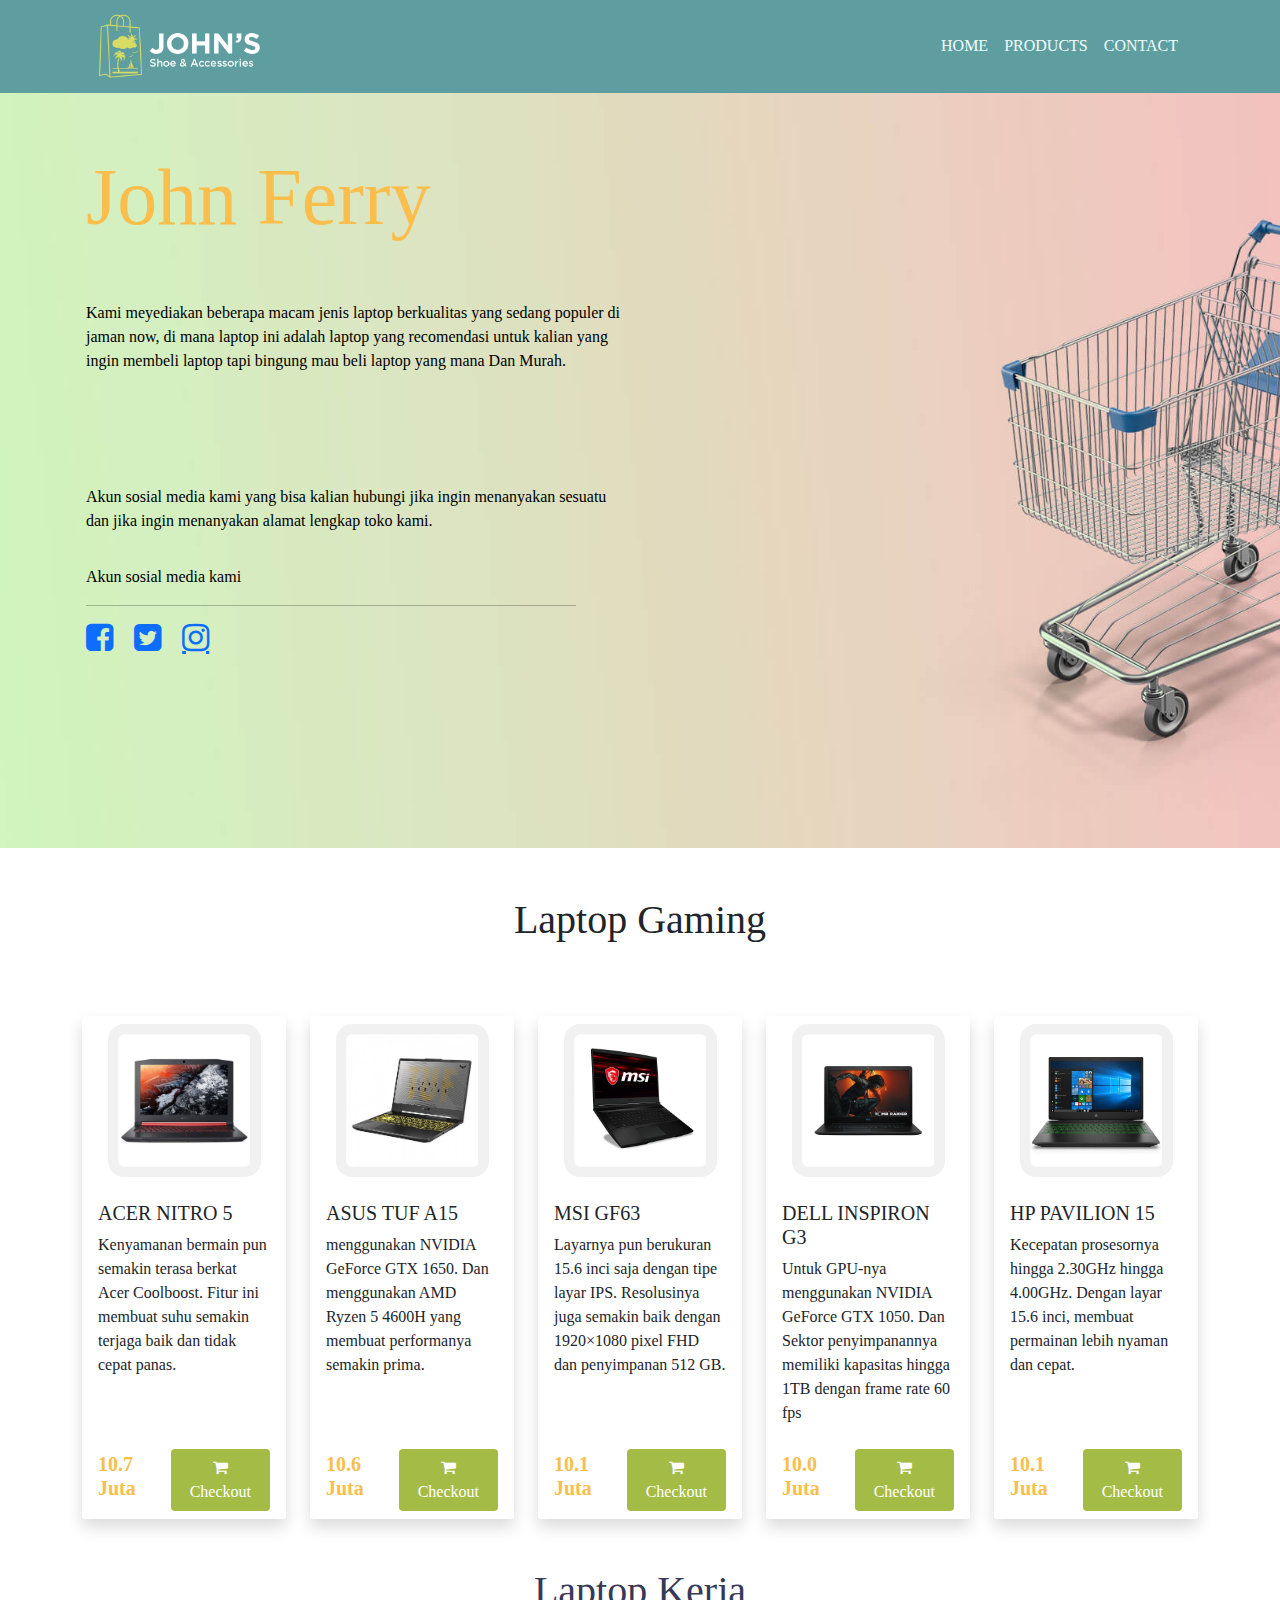
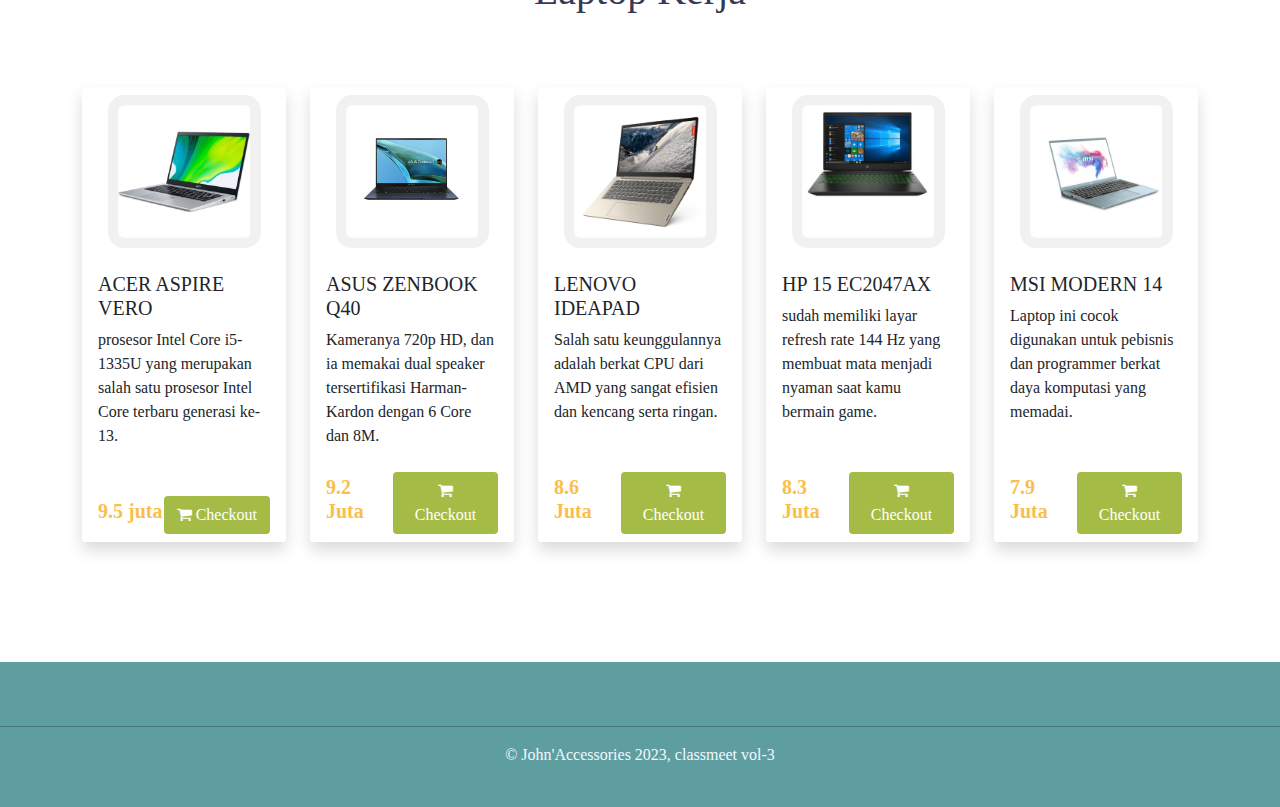
<file: index.html>
<!DOCTYPE html>
<html lang="en">
<head>
  <meta charset="UTF-8">
  <meta name="viewport" content="width=device-width, initial-scale=1.0">
  <title>John Accessories</title>
  <link rel="stylesheet" href="css/bootstrap.min.css">
  <link rel="stylesheet" href="css/style.css">
  <link rel="stylesheet" href="https://cdnjs.cloudflare.com/ajax/libs/font-awesome/4.7.0/css/font-awesome.min.css">
</head>
<body>

  
  <section class="head-section" style="background-color: cadetblue;">
    <header class="container">
      <nav class="navbar navbar-expand-lg navbar-light penguin-nabbar">
        <div class="container-fluid">
          <a class="navbar-brand" href="#">
            <img src="Images/john.png" alt="" class="penguin-logo img-fluid">
          </a>
          <button class="navbar-toggler" type="button" data-bs-toggle="collapse" data-bs-target="#navbarNav" aria-controls="navbarNav" aria-expanded="false" aria-label="Toggle navigation">
            <span class="navbar-toggler-icon"></span>
          </button>
          <div class="collapse navbar-collapse justify-content-end" id="navbarNav" style="font-family: Cambria, Cochin, Georgia, Times, 'Times New Roman', serif;">
            <ul class="navbar-nav">
              <li class="nav-item">
                <a class="nav-link active " aria-current="page" href="#" style="color: azure;">HOME</a>
              </li>
              <li class="nav-item">
                <a class="nav-link" href="#products" style="color: azure;">PRODUCTS</a>
              </li>
              <li class="nav-item">
                <a class="nav-link" href="#contact-us" style="color: azure;">CONTACT</a>
              </li>
            </ul>
          </div>
        </div>
      </nav>
    </header>
  </section>
  
  <main>
    
    <section class="head-section" style="background-image: url(Images/gambar.jpg);">
      <div class="pt-2 pb-5 container">
        <div class="row d-flex align-items-center">
          <div class="col-md-6 px-3" style="color: black">
            <br>
            <br>
            <h1 id="text-style">John Ferry</h1>
            <br>
            <br>
            <p style="font-family: Cambria, Cochin, Georgia, Times, 'Times New Roman', serif;">Kami meyediakan beberapa macam jenis laptop berkualitas yang sedang populer di jaman now, di mana laptop ini adalah laptop yang recomendasi untuk kalian yang ingin membeli laptop tapi bingung mau beli laptop yang mana Dan Murah.</p>
            <br>
            <br>
            <br>
            <br>
            <p style="font-family: Cambria, Cochin, Georgia, Times, 'Times New Roman', serif;">Akun sosial media kami yang bisa kalian hubungi jika ingin menanyakan sesuatu dan jika ingin menanyakan alamat lengkap toko kami.</p>
            
            <div class="col-sm pe-5 pt-3">
              <div>
                <p style="font-family: Cambria, Cochin, Georgia, Times, 'Times New Roman', serif;">Akun sosial media kami<hr>
              <a type="button" href="https://www.facebook.com/jhon.ferry.167189?mibextid=ZbWKwL" class="fa fa-facebook-square fa-2x pe-3"> </a>
              <a type="button" href="https://instagram.com/ferry.ry2?igshid=NTB4b3lyNngzeDgy" class="fa fa-twitter-square fa-2x pe-3"></a>
              <a type="button"  class="fa fa-instagram fa-2x pe-3"></a>
              </div>
          </div>
          
          <br>
          <br>
          <br>
          <br>
          <br>
          <br>
      </div>
    </div>
    </section>

    <section id="products" class="container mt-5" style="font-family: Cambria, Cochin, Georgia, Times, 'Times New Roman', serif;">
      <h1 style="text-align: center;">Laptop  Gaming</h1>
      <div class="row row-cols-1 row-cols-md-5 g-4 mt-5">
        <div class="col">
          <div class="card h-100 penguin-card-border shadow rounded">
            <img src="Images/Gaming/acer.jpg" class="card-img-top penguin-card-img w-75" alt="...">
            <div class="card-body">
              <h5 class="card-title">ACER NITRO 5</h5>
              <p class="card-text">Kenyamanan bermain pun semakin terasa berkat Acer Coolboost. Fitur ini membuat suhu semakin terjaga baik dan tidak cepat panas.</p>
            </div>
            <div class="card-footer d-flex justify-content-between align-items-center penguin-card-footer">
              <div>
                <h5 class="price-text-style">10.7 Juta</h5>
              </div>
              <div>
                <a type="button" href="checkout/acer.html" class="btn penguin-btn"><i class="fa fa-shopping-cart"></i> Checkout</a>
              </div>
            </div>
          </div>
        </div>
        <div class="col">
          <div class="card h-100 penguin-card-border shadow rounded">
            <img src="Images/Gaming/asus.jpg" class="card-img-top penguin-card-img w-75" alt="...">
            <div class="card-body">
              <h5 class="card-title">ASUS TUF A15</h5>
              <p class="card-text">menggunakan NVIDIA GeForce GTX 1650. Dan menggunakan AMD Ryzen 5 4600H yang membuat performanya semakin prima.</p>
            </div>
            <div class="card-footer d-flex justify-content-between align-items-center penguin-card-footer">
              <div>
                <h5 class="price-text-style">10.6 Juta</h5>
              </div>
              <div>
                <a type="button" href="checkout/asus.html" class="btn penguin-btn"><i class="fa fa-shopping-cart"></i> Checkout</a>
              </div>
            </div>
          </div>
        </div>
        <div class="col">
          <div class="card h-100 penguin-card-border shadow rounded">
            <img src="Images/Gaming/msi.jpg" class="card-img-top penguin-card-img w-75" alt="...">
            <div class="card-body">
              <h5 class="card-title">MSI GF63</h5>
              <p class="card-text">Layarnya pun berukuran 15.6 inci saja dengan tipe layar IPS. Resolusinya juga semakin baik dengan 1920×1080 pixel FHD dan penyimpanan 512 GB.</p>
            </div>
            <div class="card-footer d-flex justify-content-between align-items-center penguin-card-footer">
              <div>
                <h5 class="price-text-style">10.1 Juta</h5>
              </div>
              <div>
                <a type="button" href="checkout/msi.html" class="btn penguin-btn"><i class="fa fa-shopping-cart"></i> Checkout</a>
              </div>
            </div>
          </div>
        </div>
        <div class="col">
          <div class="card h-100 penguin-card-border shadow rounded">
            <img src="Images/Gaming/dell.webp" class="card-img-top penguin-card-img w-75" alt="...">
            <div class="card-body">
              <h5 class="card-title">DELL INSPIRON G3</h5>
              <p class="card-text">Untuk GPU-nya menggunakan NVIDIA GeForce GTX 1050. Dan Sektor penyimpanannya memiliki kapasitas hingga 1TB dengan frame rate 60 fps</p>
            </div>
            <div class="card-footer d-flex justify-content-between align-items-center penguin-card-footer">
              <div>
                <h5 class="price-text-style">10.0 Juta</h5>
              </div>
              <div>
                <a type="button" href="checkout/dell.html" class="btn penguin-btn"><i class="fa fa-shopping-cart"></i> Checkout</a>
              </div>
            </div>
          </div>
        </div>
        <div class="col">
          <div class="card h-100 penguin-card-border shadow rounded">
            <img src="Images/Gaming/hp.jpg" class="card-img-top penguin-card-img w-75" alt="...">
            <div class="card-body">
              <h5 class="card-title">HP PAVILION 15</h5>
              <p class="card-text">Kecepatan prosesornya hingga 2.30GHz hingga 4.00GHz. Dengan layar 15.6 inci, membuat permainan lebih nyaman dan cepat.</p>
            </div>
            <div class="card-footer d-flex justify-content-between align-items-center penguin-card-footer">
              <div>
                <h5 class="price-text-style">10.1 Juta</h5>
              </div>
              <div>
                <a type="button" href="checkout/hp.html" class="btn penguin-btn"><i class="fa fa-shopping-cart"></i> Checkout</a>
              </div>
            </div>
          </div>
        </div>
      </div>
    </section>

   
    <section class="container mt-5" style="font-family: Cambria, Cochin, Georgia, Times, 'Times New Roman', serif;">
      <h1 class="penguin-catagory" style="text-align: center;">Laptop  Kerja</h1>
      <div class="row row-cols-1 row-cols-md-5 g-4 mt-5">
        <div class="col">
          <div class="card h-100 penguin-card-border shadow rounded">
            <img src="Images/Kerja/acer.jpg" class="card-img-top penguin-card-img w-75" alt="...">
            <div class="card-body">
              <h5 class="card-title">ACER ASPIRE VERO</h5>
              <p class="card-text">prosesor Intel Core i5-1335U yang merupakan salah satu prosesor Intel Core terbaru generasi ke-13.</p>
            </div>
            <div class="card-footer d-flex justify-content-between align-items-center penguin-card-footer">
              <div>
                <h5 class="price-text-style">9.5 juta</h5>
              </div>
              <div>
                <a type="button" href="checkout/acerwork.html" class="btn penguin-btn"><i class="fa fa-shopping-cart"></i> Checkout</a>
              </div>
            </div>
          </div>
        </div>
        <div class="col">
          <div class="card h-100 penguin-card-border shadow rounded">
            <img src="Images/Kerja/asus.jpg" class="card-img-top penguin-card-img w-75" alt="...">
            <div class="card-body">
              <h5 class="card-title">ASUS ZENBOOK Q40</h5>
              <p class="card-text">Kameranya 720p HD, dan ia memakai dual speaker tersertifikasi Harman-Kardon dengan 6 Core dan 8M.</p>
            </div>
            <div class="card-footer d-flex justify-content-between align-items-center penguin-card-footer">
              <div>
                <h5 class="price-text-style">9.2 Juta</h5>
              </div>
              <div>
                <a type="button" href="checkout/asuswork.html" class="btn penguin-btn"><i class="fa fa-shopping-cart"></i> Checkout</a>
              </div>
            </div>
          </div>
        </div>
        <div class="col">
          <div class="card h-100 penguin-card-border shadow rounded">
            <img src="Images/Kerja/lenovo.jpg" class="card-img-top penguin-card-img w-75" alt="...">
            <div class="card-body">
              <h5 class="card-title">LENOVO IDEAPAD</h5>
              <p class="card-text">Salah satu keunggulannya adalah berkat CPU dari AMD yang sangat efisien dan kencang serta ringan.</p>
            </div>
            <div class="card-footer d-flex justify-content-between align-items-center penguin-card-footer">
              <div>
                <h5 class="price-text-style">8.6 Juta</h5>
              </div>
              <div>
                <a type="button" href="checkout/lenovowork.html" class="btn penguin-btn"><i class="fa fa-shopping-cart"></i> Checkout</a>
              </div>
            </div>
          </div>
        </div>
        <div class="col">
          <div class="card h-100 penguin-card-border shadow rounded">
            <img src="Images/Kerja/hp.jpg" class="card-img-top penguin-card-img w-75" alt="...">
            <div class="card-body">
              <h5 class="card-title">HP 15 EC2047AX</h5>
              <p class="card-text">sudah memiliki layar refresh rate 144 Hz yang membuat mata menjadi nyaman saat kamu bermain game.</p>
            </div>
            <div class="card-footer d-flex justify-content-between align-items-center penguin-card-footer">
              <div>
                <h5 class="price-text-style">8.3 Juta</h5>
              </div>
              <div>
                <a type="button" href="checkout/hpwork.html" class="btn penguin-btn"><i class="fa fa-shopping-cart"></i> Checkout</a>
              </div>
            </div>
          </div>
        </div>
        <div class="col">
          <div class="card h-100 penguin-card-border shadow rounded">
            <img src="Images/Kerja/msi2.jpg" class="card-img-top penguin-card-img w-75" alt="...">
            <div class="card-body">
              <h5 class="card-title">MSI MODERN 14</h5>
              <p class="card-text">Laptop ini cocok digunakan untuk pebisnis dan programmer berkat daya komputasi yang memadai.</p>
            </div>
            <div class="card-footer d-flex justify-content-between align-items-center penguin-card-footer">
              <div>
                <h5 class="price-text-style">7.9 Juta</h5>
              </div>
              <div>
                <a type="button" href="checkout/msiwork.html" class="btn penguin-btn"><i class="fa fa-shopping-cart"></i> Checkout</a>
              </div>
            </div>
          </div>
        </div>
      </div>
    </section>

<br>
<br>
<br>
<br>
<br>

  <section class="footer-section" style="background-color: cadetblue;">
    <div class="container pb-5" style="color: azure;">
      <div class="row" style="font-family: Cambria, Cochin, Georgia, Times, 'Times New Roman', serif;">
      </div>
    </div>

    <footer style="font-family: Cambria, Cochin, Georgia, Times, 'Times New Roman', serif;">
      <hr style="color: rgb(9, 11, 13);">
      <p class="text-center" style="color: aliceblue;">© John'Accessories 2023, classmeet vol-3</p>
      <br>
    </footer>
  </section>
    <script src="js/bootstrap.min.js"></script>
</body>
</html>
</file>
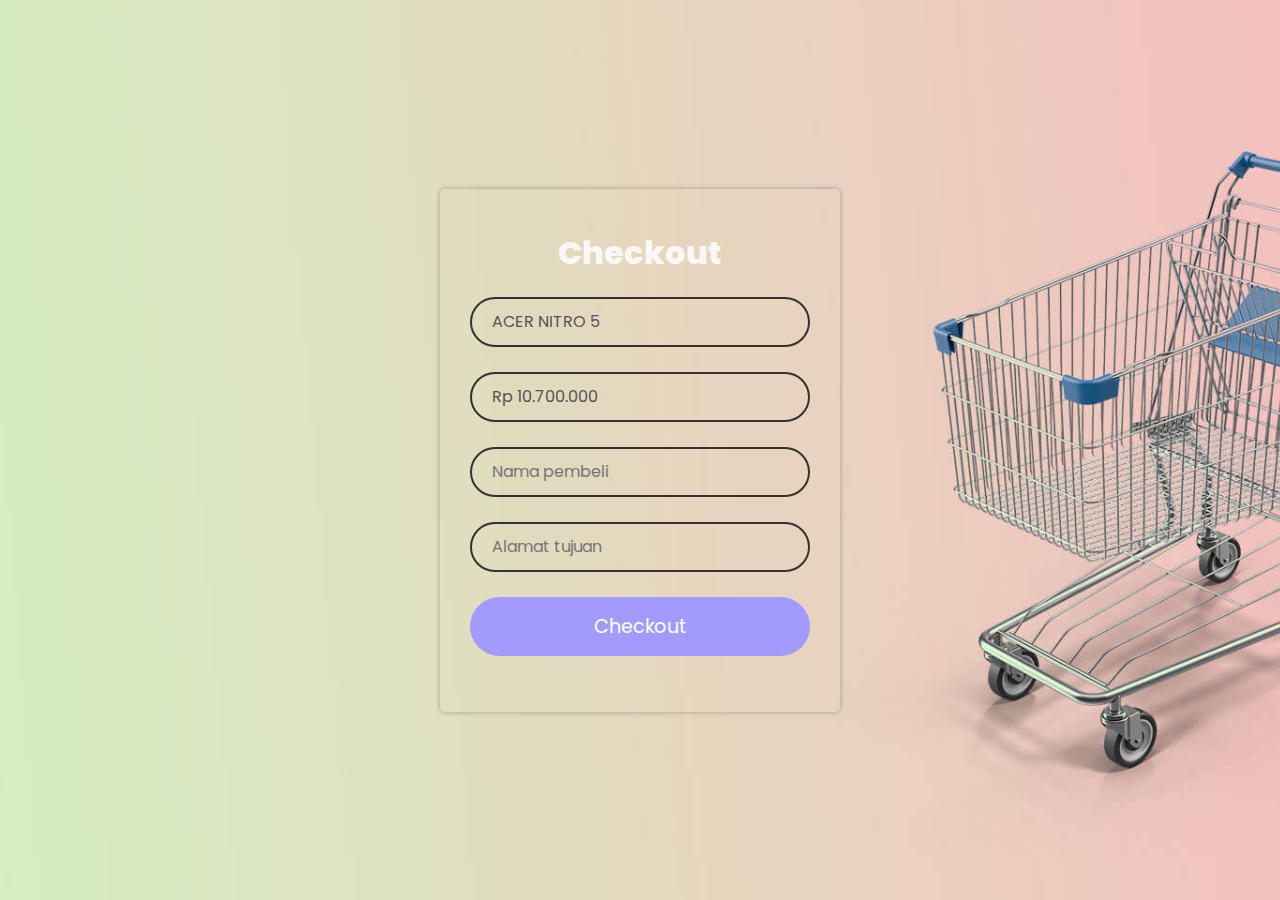
<file: checkout/acer.html>
<!DOCTYPE html>
<html>
<head>
    <meta charset="utf-8">
    <meta name="viewport" content="width=device-width, initial-scale=1.0">
 
    <link rel="stylesheet" href="https://stackpath.bootstrapcdn.com/font-awesome/4.7.0/css/font-awesome.min.css">
 
   
    <link rel="stylesheet" type="text/css" href="../checkout.css">
  
    <title>Checkout</title>
</head>
<body>
   
    <div class="container" style="background: transparent;">
        <form action="" method="POST" class="login-email">
            <p class="login-text" style="font-size: 2rem; font-weight: 800;">Checkout</p>
            <div class="input-group">
              <input type="text" id="barang" disabled placeholder="barang" name="barang" value="ACER NITRO 5" required>
          </div>
            <div class="input-group">
                <input type="text" id="harga" disabled placeholder="" name="harga" value="Rp 10.700.000" required>
            </div>
            <div class="input-group">
              <input type="text" id="nama"  placeholder="Nama pembeli" name="nama" value="" required>
          </div>
          <div class="input-group">
            <input type="text" id="alamat"  placeholder="Alamat tujuan" name="alamat" value="" required>
        </div>
            <div class="input-group">
                <button onclick="kirimWhatsApp()" name="submit" class="btn">Checkout</button>
            </div>
           
        </form>
    </div>
  

  <script src="../script.js"></script>
</body>
</html>
</file>
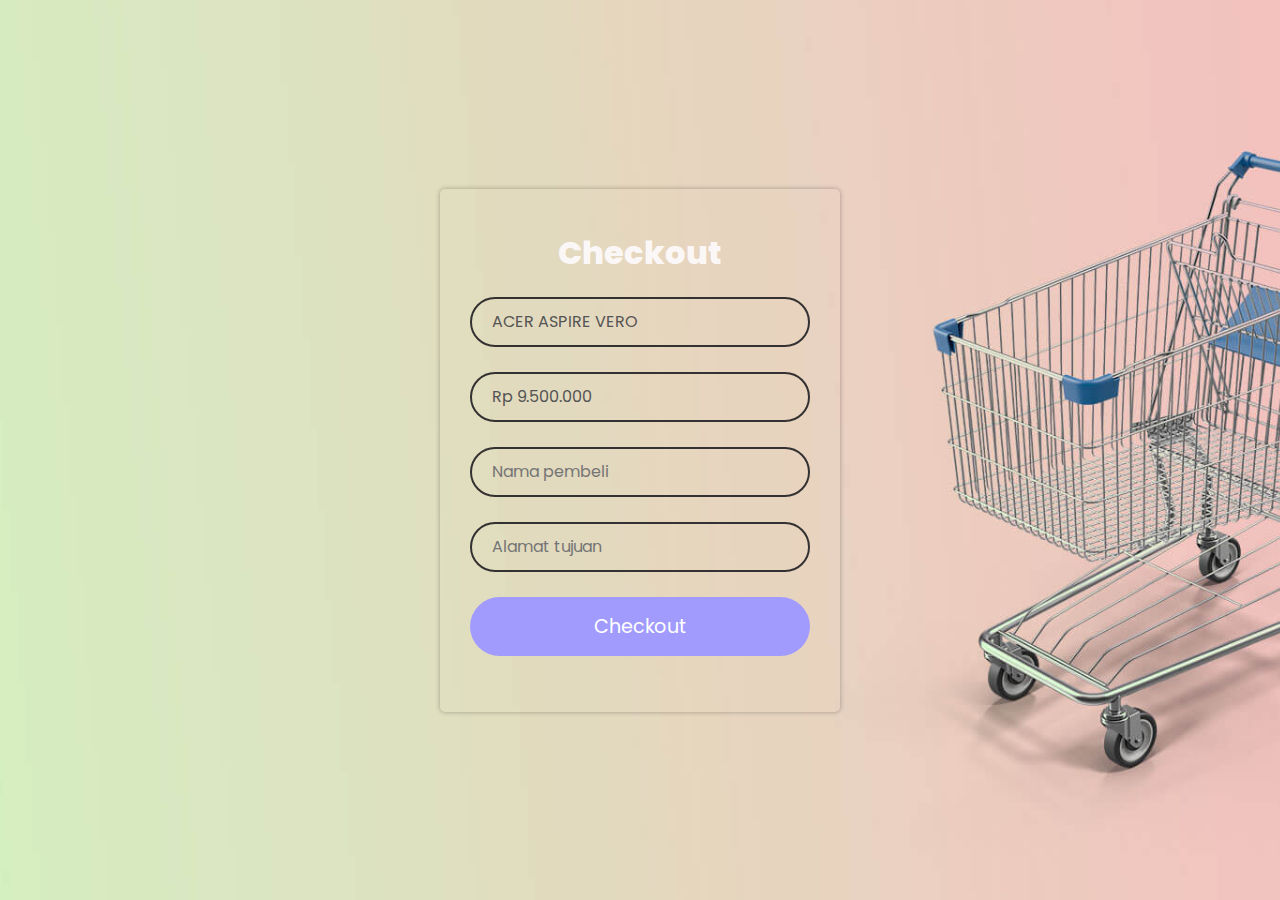
<file: checkout/acerwork.html>
<!DOCTYPE html>
<html>
<head>
    <meta charset="utf-8">
    <meta name="viewport" content="width=device-width, initial-scale=1.0">
 
    <link rel="stylesheet" href="https://stackpath.bootstrapcdn.com/font-awesome/4.7.0/css/font-awesome.min.css">
 
   
    <link rel="stylesheet" type="text/css" href="../checkout.css">
  
    <title>Checkout</title>
</head>
<body>
   
    <div class="container" style="background: transparent;">
        <form action="" method="POST" class="login-email">
            <p class="login-text" style="font-size: 2rem; font-weight: 800;">Checkout</p>
            <div class="input-group">
              <input type="text" id="barang" disabled placeholder="barang" name="barang" value="ACER ASPIRE VERO" required>
          </div>
            <div class="input-group">
                <input type="text" id="harga" disabled placeholder="" name="harga" value="Rp 9.500.000" required>
            </div>
            <div class="input-group">
              <input type="text" id="nama"  placeholder="Nama pembeli" name="nama" value="" required>
          </div>
          <div class="input-group">
            <input type="text" id="alamat"  placeholder="Alamat tujuan" name="alamat" value="" required>
        </div>
            <div class="input-group">
                <button onclick="kirimWhatsApp()" name="submit" class="btn">Checkout</button>
            </div>
           
        </form>
    </div>
  

  <script src="../script.js"></script>
</body>
</html>
</file>
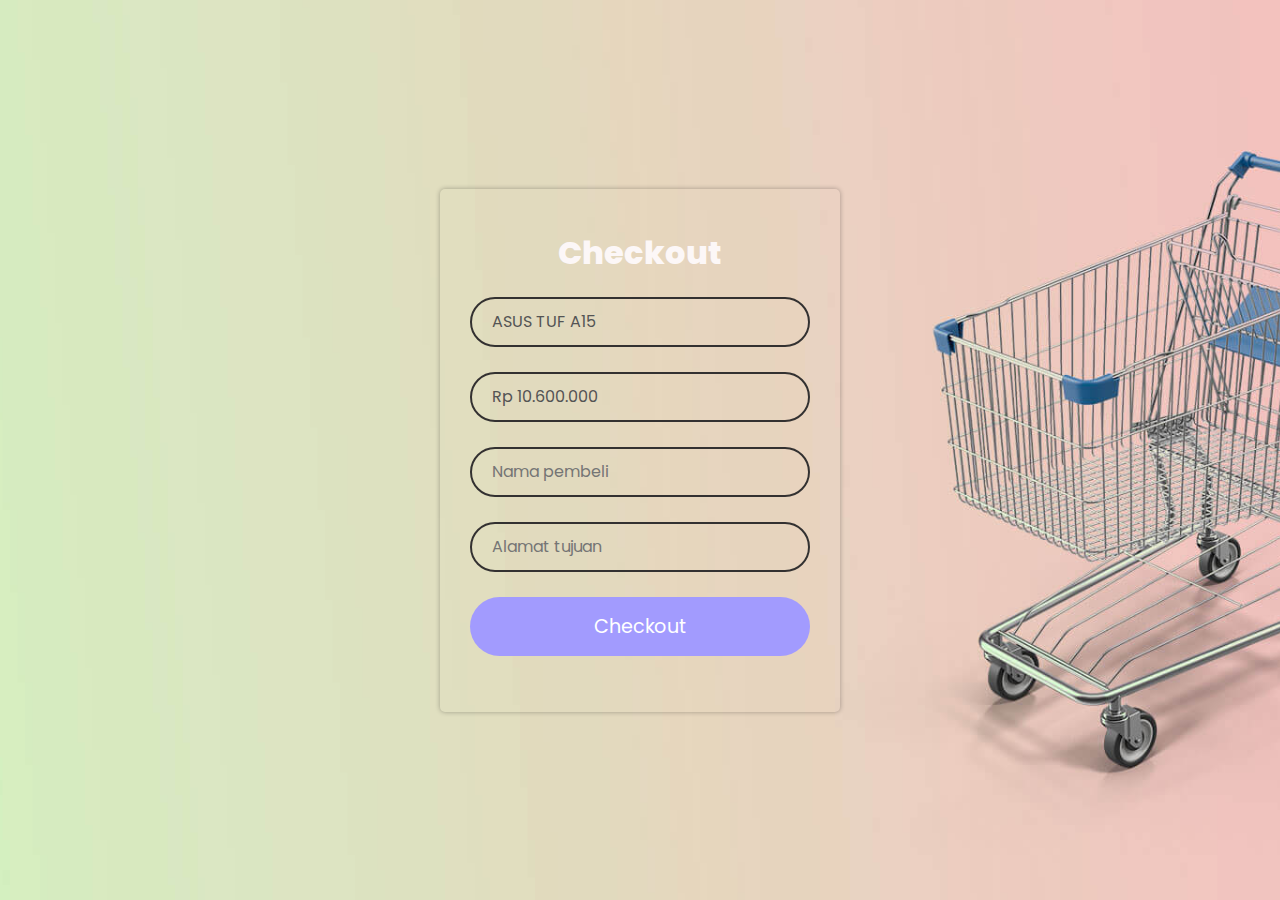
<file: checkout/asus.html>
<!DOCTYPE html>
<html>
<head>
    <meta charset="utf-8">
    <meta name="viewport" content="width=device-width, initial-scale=1.0">
 
    <link rel="stylesheet" href="https://stackpath.bootstrapcdn.com/font-awesome/4.7.0/css/font-awesome.min.css">
 
   
    <link rel="stylesheet" type="text/css" href="../checkout.css">
  
    <title>Checkout</title>
</head>
<body>
   
    <div class="container" style="background: transparent;">
        <form action="" method="POST" class="login-email">
            <p class="login-text" style="font-size: 2rem; font-weight: 800;">Checkout</p>
            <div class="input-group">
              <input type="text" id="barang" disabled placeholder="barang" name="barang" value="ASUS TUF A15" required>
          </div>
            <div class="input-group">
                <input type="text" id="harga" disabled placeholder="" name="harga" value="Rp 10.600.000" required>
            </div>
            <div class="input-group">
              <input type="text" id="nama"  placeholder="Nama pembeli" name="nama" value="" required>
          </div>
          <div class="input-group">
            <input type="text" id="alamat"  placeholder="Alamat tujuan" name="alamat" value="" required>
        </div>
            <div class="input-group">
                <button onclick="kirimWhatsApp()" name="submit" class="btn">Checkout</button>
            </div>
           
        </form>
    </div>
  

  <script src="../script.js"></script>
</body>
</html>
</file>
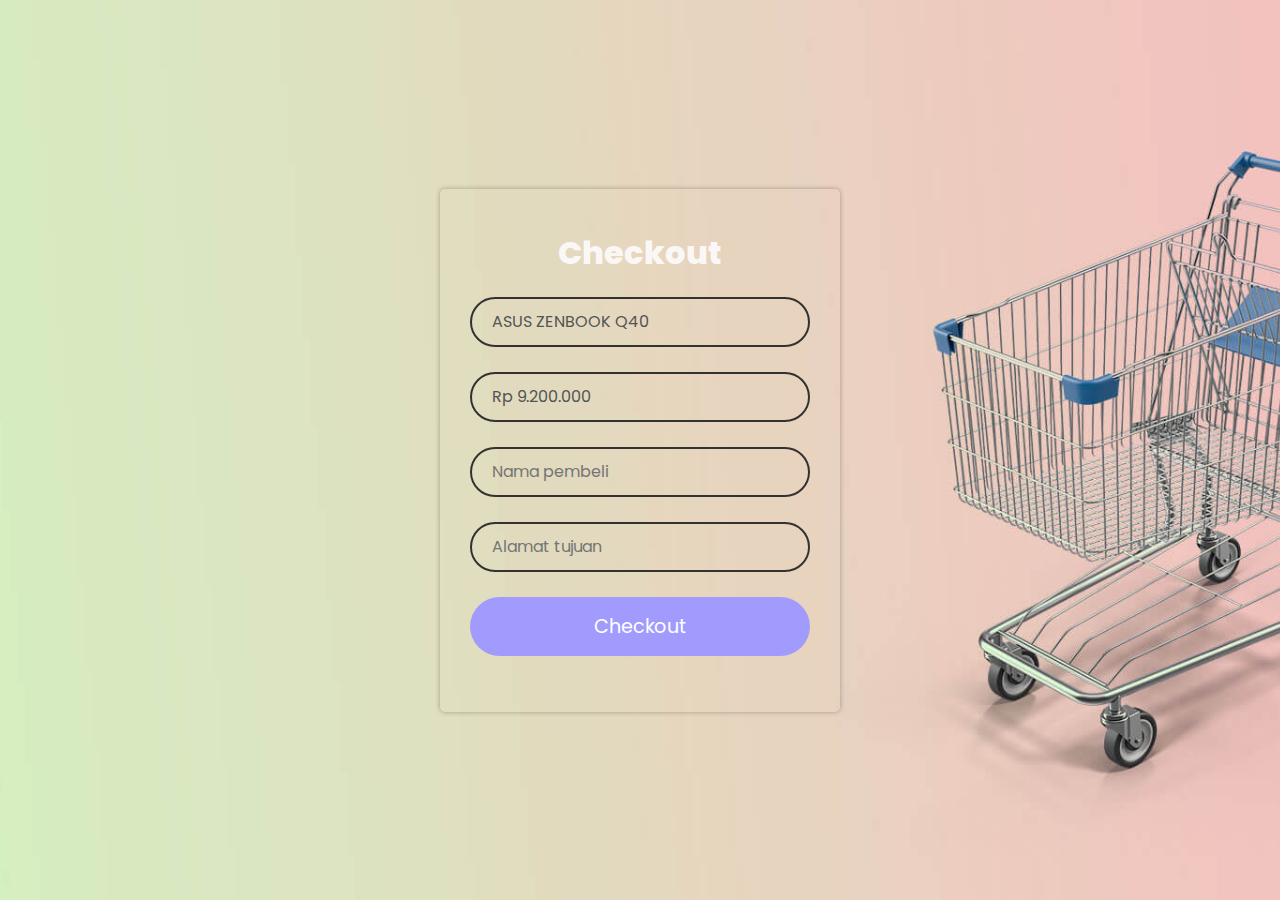
<file: checkout/asuswork.html>
<!DOCTYPE html>
<html>
<head>
    <meta charset="utf-8">
    <meta name="viewport" content="width=device-width, initial-scale=1.0">
 
    <link rel="stylesheet" href="https://stackpath.bootstrapcdn.com/font-awesome/4.7.0/css/font-awesome.min.css">
 
   
    <link rel="stylesheet" type="text/css" href="../checkout.css">
  
    <title>Checkout</title>
</head>
<body>
   
    <div class="container" style="background: transparent;">
        <form action="" method="POST" class="login-email">
            <p class="login-text" style="font-size: 2rem; font-weight: 800;">Checkout</p>
            <div class="input-group">
              <input type="text" id="barang" disabled placeholder="barang" name="barang" value="ASUS ZENBOOK Q40" required>
          </div>
            <div class="input-group">
                <input type="text" id="harga" disabled placeholder="" name="harga" value="Rp 9.200.000" required>
            </div>
            <div class="input-group">
              <input type="text" id="nama"  placeholder="Nama pembeli" name="nama" value="" required>
          </div>
          <div class="input-group">
            <input type="text" id="alamat"  placeholder="Alamat tujuan" name="alamat" value="" required>
        </div>
            <div class="input-group">
                <button onclick="kirimWhatsApp()" name="submit" class="btn">Checkout</button>
            </div>
           
        </form>
    </div>
  

  <script src="../script.js"></script>
</body>
</html>
</file>
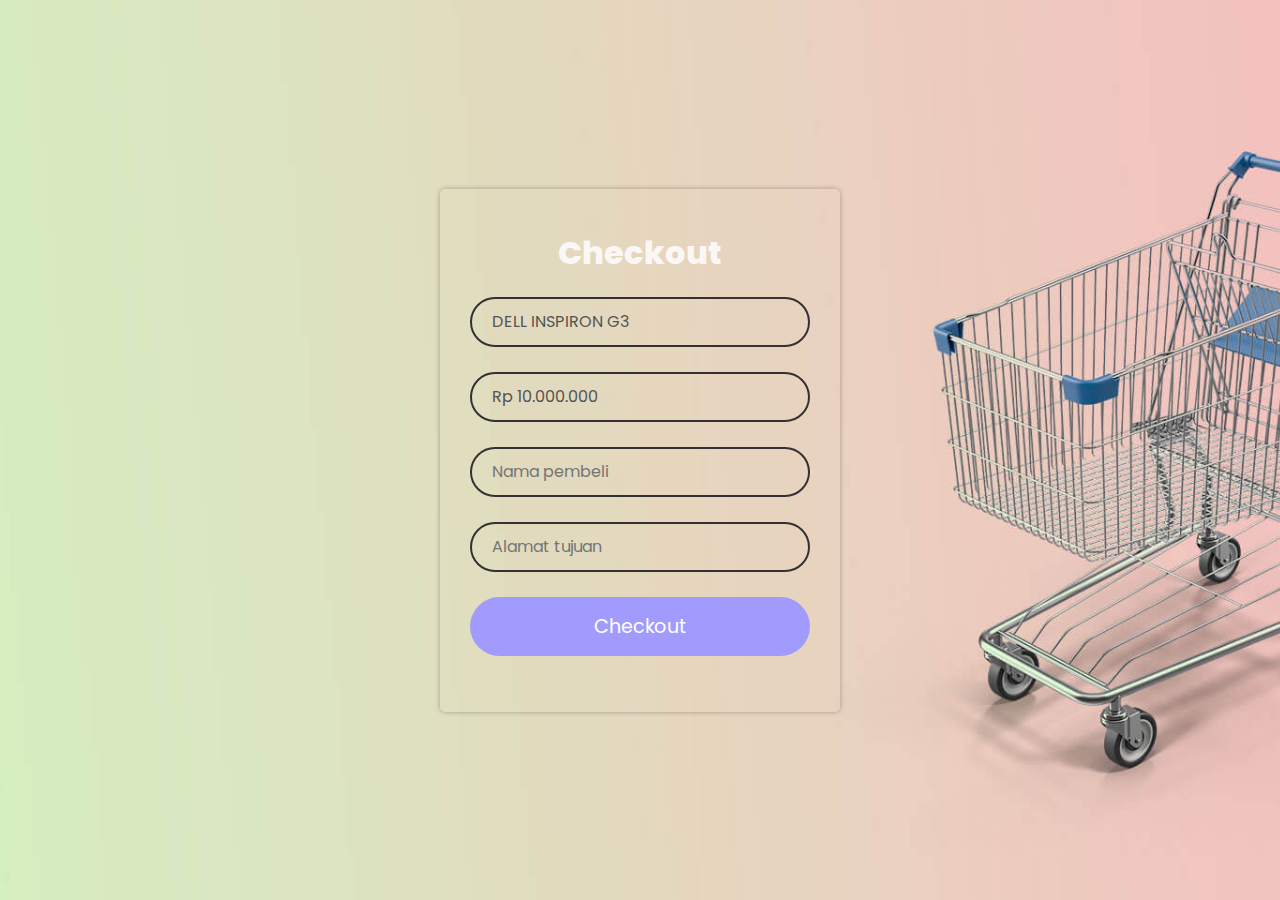
<file: checkout/dell.html>
<!DOCTYPE html>
<html>
<head>
    <meta charset="utf-8">
    <meta name="viewport" content="width=device-width, initial-scale=1.0">
 
    <link rel="stylesheet" href="https://stackpath.bootstrapcdn.com/font-awesome/4.7.0/css/font-awesome.min.css">
 
   
    <link rel="stylesheet" type="text/css" href="../checkout.css">
  
    <title>Checkout</title>
</head>
<body>
   
    <div class="container" style="background: transparent;">
        <form action="" method="POST" class="login-email">
            <p class="login-text" style="font-size: 2rem; font-weight: 800;">Checkout</p>
            <div class="input-group">
              <input type="text" id="barang" disabled placeholder="barang" name="barang" value="DELL INSPIRON G3" required>
          </div>
            <div class="input-group">
                <input type="text" id="harga" disabled placeholder="" name="harga" value="Rp 10.000.000" required>
            </div>
            <div class="input-group">
              <input type="text" id="nama"  placeholder="Nama pembeli" name="nama" value="" required>
          </div>
          <div class="input-group">
            <input type="text" id="alamat"  placeholder="Alamat tujuan" name="alamat" value="" required>
        </div>
            <div class="input-group">
                <button onclick="kirimWhatsApp()" name="submit" class="btn">Checkout</button>
            </div>
           
        </form>
    </div>
  

  <script src="../script.js"></script>
</body>
</html>
</file>
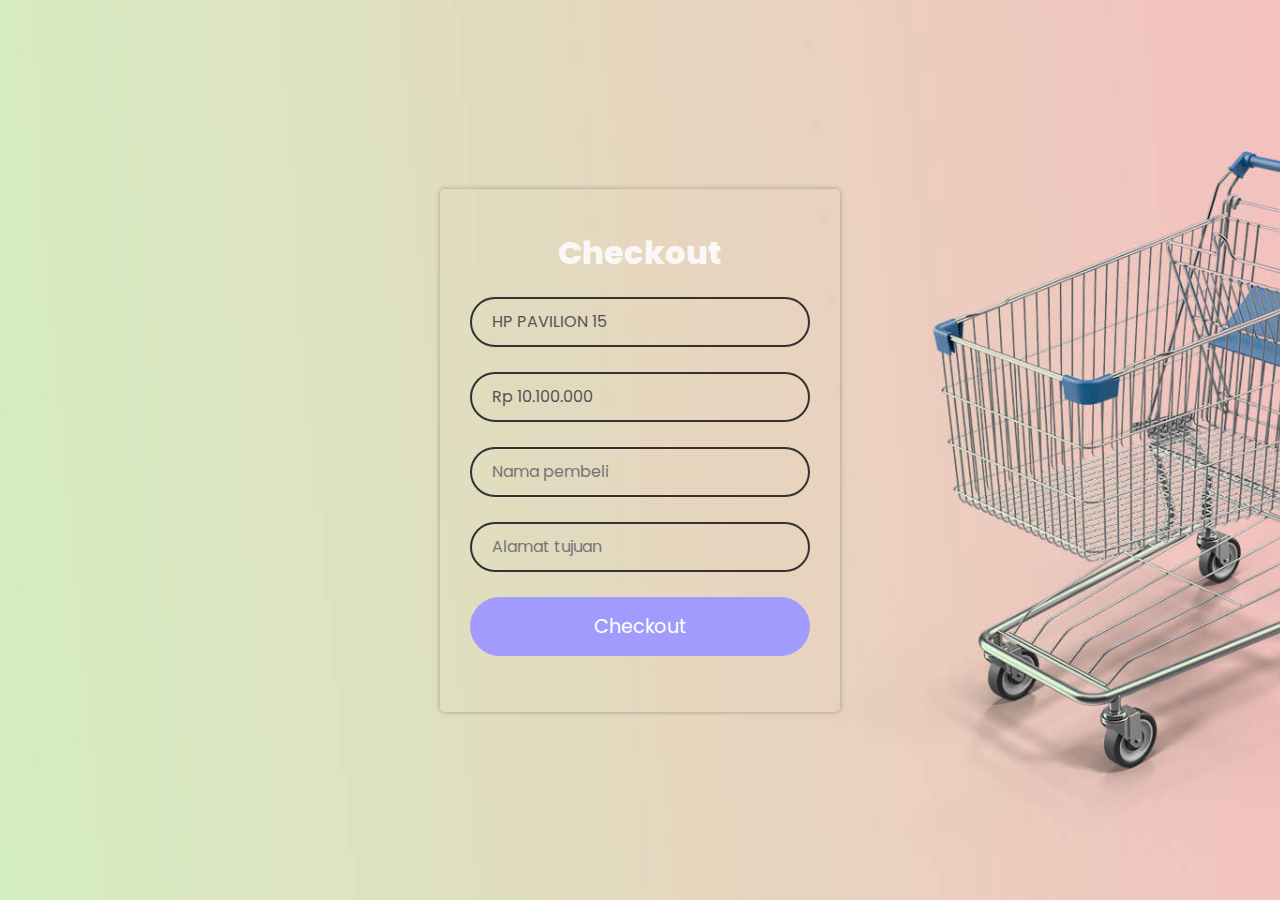
<file: checkout/hp.html>
<!DOCTYPE html>
<html>
<head>
    <meta charset="utf-8">
    <meta name="viewport" content="width=device-width, initial-scale=1.0">
 
    <link rel="stylesheet" href="https://stackpath.bootstrapcdn.com/font-awesome/4.7.0/css/font-awesome.min.css">
 
   
    <link rel="stylesheet" type="text/css" href="../checkout.css">
  
    <title>Checkout</title>
</head>
<body>
   
    <div class="container" style="background: transparent;">
        <form action="" method="POST" class="login-email">
            <p class="login-text" style="font-size: 2rem; font-weight: 800;">Checkout</p>
            <div class="input-group">
              <input type="text" id="barang" disabled placeholder="barang" name="barang" value="HP PAVILION 15" required>
          </div>
            <div class="input-group">
                <input type="text" id="harga" disabled placeholder="" name="harga" value="Rp 10.100.000" required>
            </div>
            <div class="input-group">
              <input type="text" id="nama"  placeholder="Nama pembeli" name="nama" value="" required>
          </div>
          <div class="input-group">
            <input type="text" id="alamat"  placeholder="Alamat tujuan" name="alamat" value="" required>
        </div>
            <div class="input-group">
                <button onclick="kirimWhatsApp()" name="submit" class="btn">Checkout</button>
            </div>
           
        </form>
    </div>
  

  <script src="../script.js"></script>
</body>
</html>
</file>
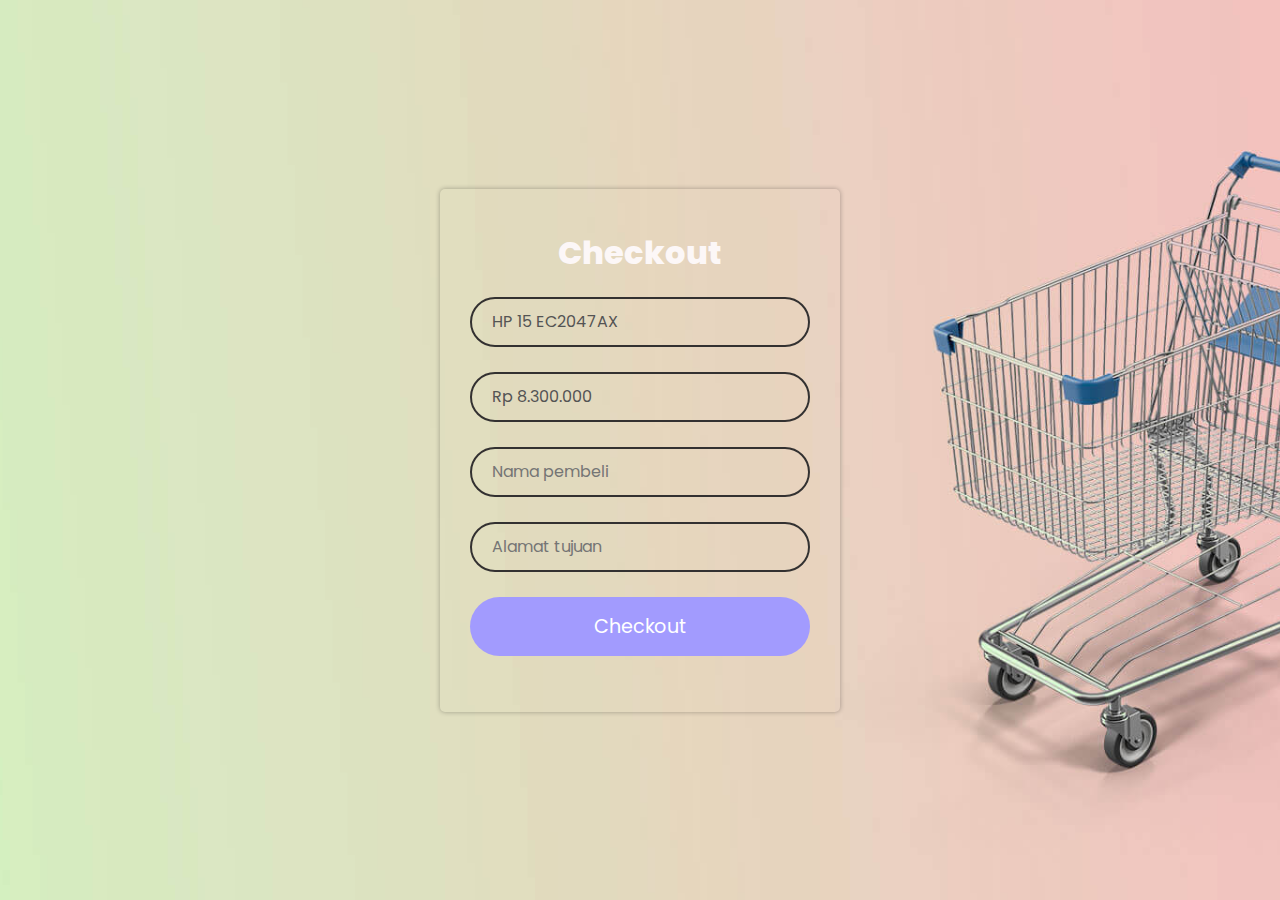
<file: checkout/hpwork.html>
<!DOCTYPE html>
<html>
<head>
    <meta charset="utf-8">
    <meta name="viewport" content="width=device-width, initial-scale=1.0">
 
    <link rel="stylesheet" href="https://stackpath.bootstrapcdn.com/font-awesome/4.7.0/css/font-awesome.min.css">
 
   
    <link rel="stylesheet" type="text/css" href="../checkout.css">
  
    <title>Checkout</title>
</head>
<body>
   
    <div class="container" style="background: transparent;">
        <form action="" method="POST" class="login-email">
            <p class="login-text" style="font-size: 2rem; font-weight: 800;">Checkout</p>
            <div class="input-group">
              <input type="text" id="barang" disabled placeholder="barang" name="barang" value="HP 15 EC2047AX" required>
          </div>
            <div class="input-group">
                <input type="text" id="harga" disabled placeholder="" name="harga" value="Rp 8.300.000" required>
            </div>
            <div class="input-group">
              <input type="text" id="nama"  placeholder="Nama pembeli" name="nama" value="" required>
          </div>
          <div class="input-group">
            <input type="text" id="alamat"  placeholder="Alamat tujuan" name="alamat" value="" required>
        </div>
            <div class="input-group">
                <button onclick="kirimWhatsApp()" name="submit" class="btn">Checkout</button>
            </div>
           
        </form>
    </div>
  

  <script src="../script.js"></script>
</body>
</html>
</file>
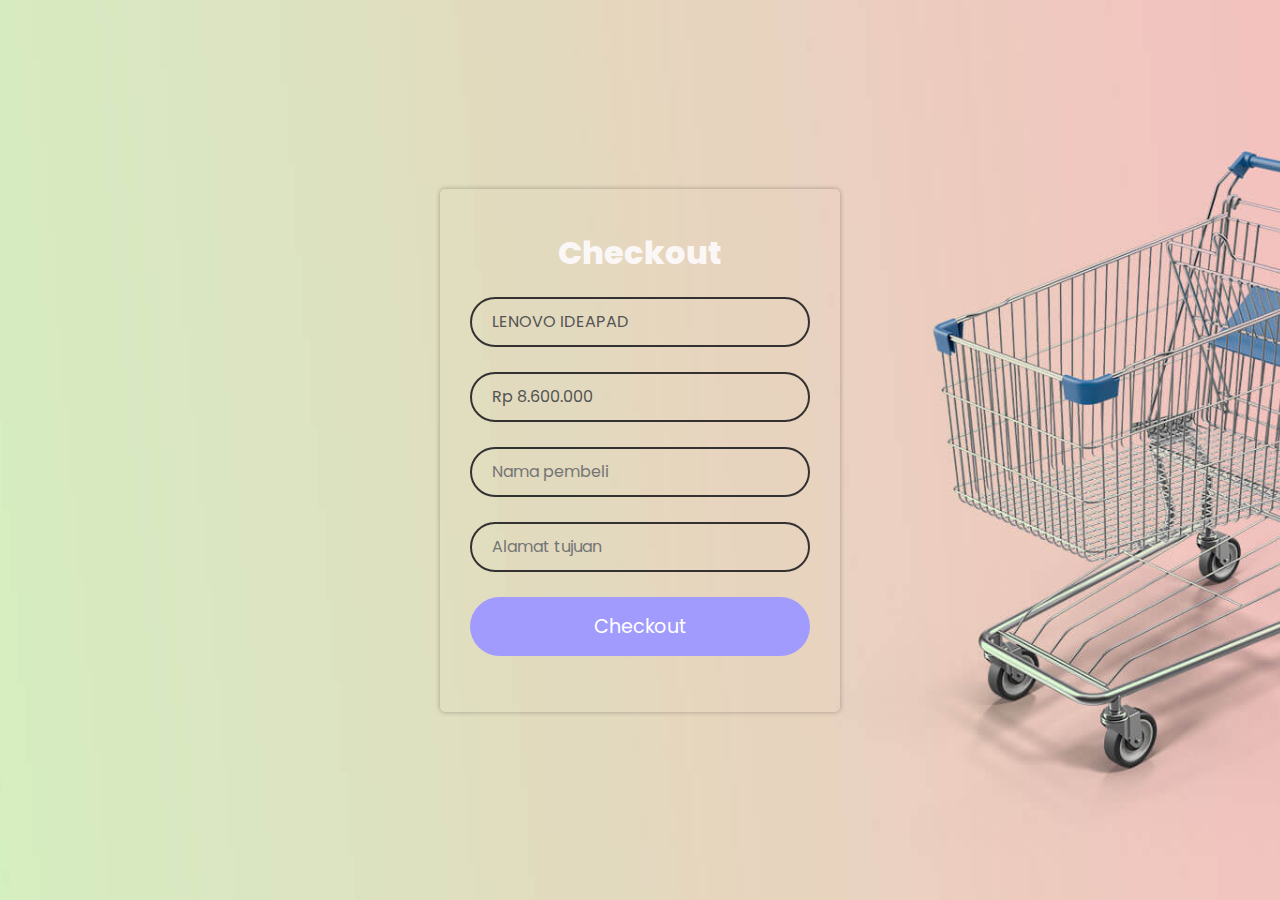
<file: checkout/lenovowork.html>
<!DOCTYPE html>
<html>
<head>
    <meta charset="utf-8">
    <meta name="viewport" content="width=device-width, initial-scale=1.0">
 
    <link rel="stylesheet" href="https://stackpath.bootstrapcdn.com/font-awesome/4.7.0/css/font-awesome.min.css">
 
   
    <link rel="stylesheet" type="text/css" href="../checkout.css">
  
    <title>Checkout</title>
</head>
<body>
   
    <div class="container" style="background: transparent;">
        <form action="" method="POST" class="login-email">
            <p class="login-text" style="font-size: 2rem; font-weight: 800;">Checkout</p>
            <div class="input-group">
              <input type="text" id="barang" disabled placeholder="barang" name="barang" value="LENOVO IDEAPAD" required>
          </div>
            <div class="input-group">
                <input type="text" id="harga" disabled placeholder="" name="harga" value="Rp 8.600.000" required>
            </div>
            <div class="input-group">
              <input type="text" id="nama"  placeholder="Nama pembeli" name="nama" value="" required>
          </div>
          <div class="input-group">
            <input type="text" id="alamat"  placeholder="Alamat tujuan" name="alamat" value="" required>
        </div>
            <div class="input-group">
                <button onclick="kirimWhatsApp()" name="submit" class="btn">Checkout</button>
            </div>
           
        </form>
    </div>
  

  <script src="../script.js"></script>
</body>
</html>
</file>
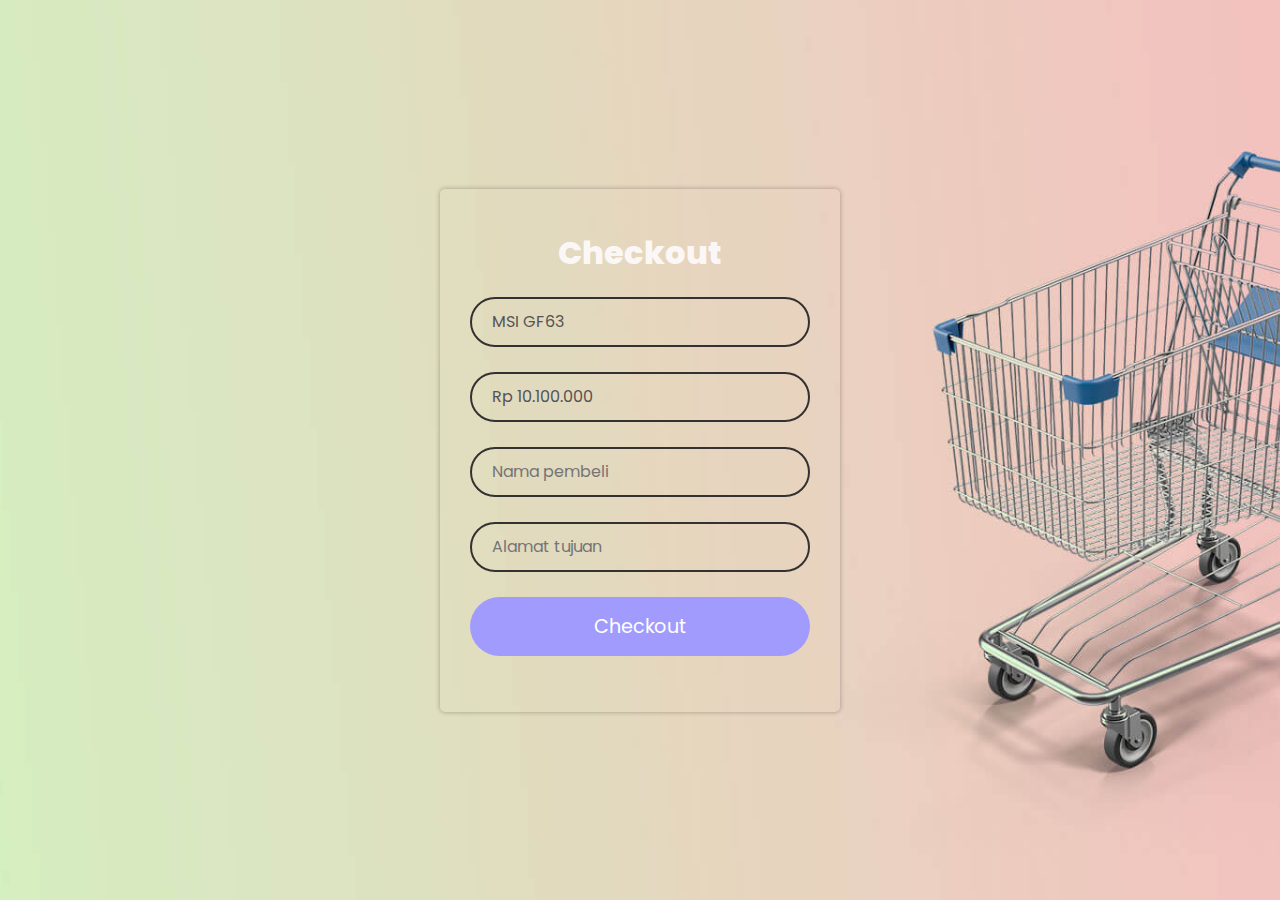
<file: checkout/msi.html>
<!DOCTYPE html>
<html>
<head>
    <meta charset="utf-8">
    <meta name="viewport" content="width=device-width, initial-scale=1.0">
 
    <link rel="stylesheet" href="https://stackpath.bootstrapcdn.com/font-awesome/4.7.0/css/font-awesome.min.css">
 
   
    <link rel="stylesheet" type="text/css" href="../checkout.css">
  
    <title>Checkout</title>
</head>
<body>
   
    <div class="container" style="background: transparent;">
        <form action="" method="POST" class="login-email">
            <p class="login-text" style="font-size: 2rem; font-weight: 800;">Checkout</p>
            <div class="input-group">
              <input type="text" id="barang" disabled placeholder="barang" name="barang" value="MSI GF63" required>
          </div>
            <div class="input-group">
                <input type="text" id="harga" disabled placeholder="" name="harga" value="Rp 10.100.000" required>
            </div>
            <div class="input-group">
              <input type="text" id="nama"  placeholder="Nama pembeli" name="nama" value="" required>
          </div>
          <div class="input-group">
            <input type="text" id="alamat"  placeholder="Alamat tujuan" name="alamat" value="" required>
        </div>
            <div class="input-group">
                <button onclick="kirimWhatsApp()" name="submit" class="btn">Checkout</button>
            </div>
           
        </form>
    </div>
  

  <script src="../script.js"></script>
</body>
</html>
</file>
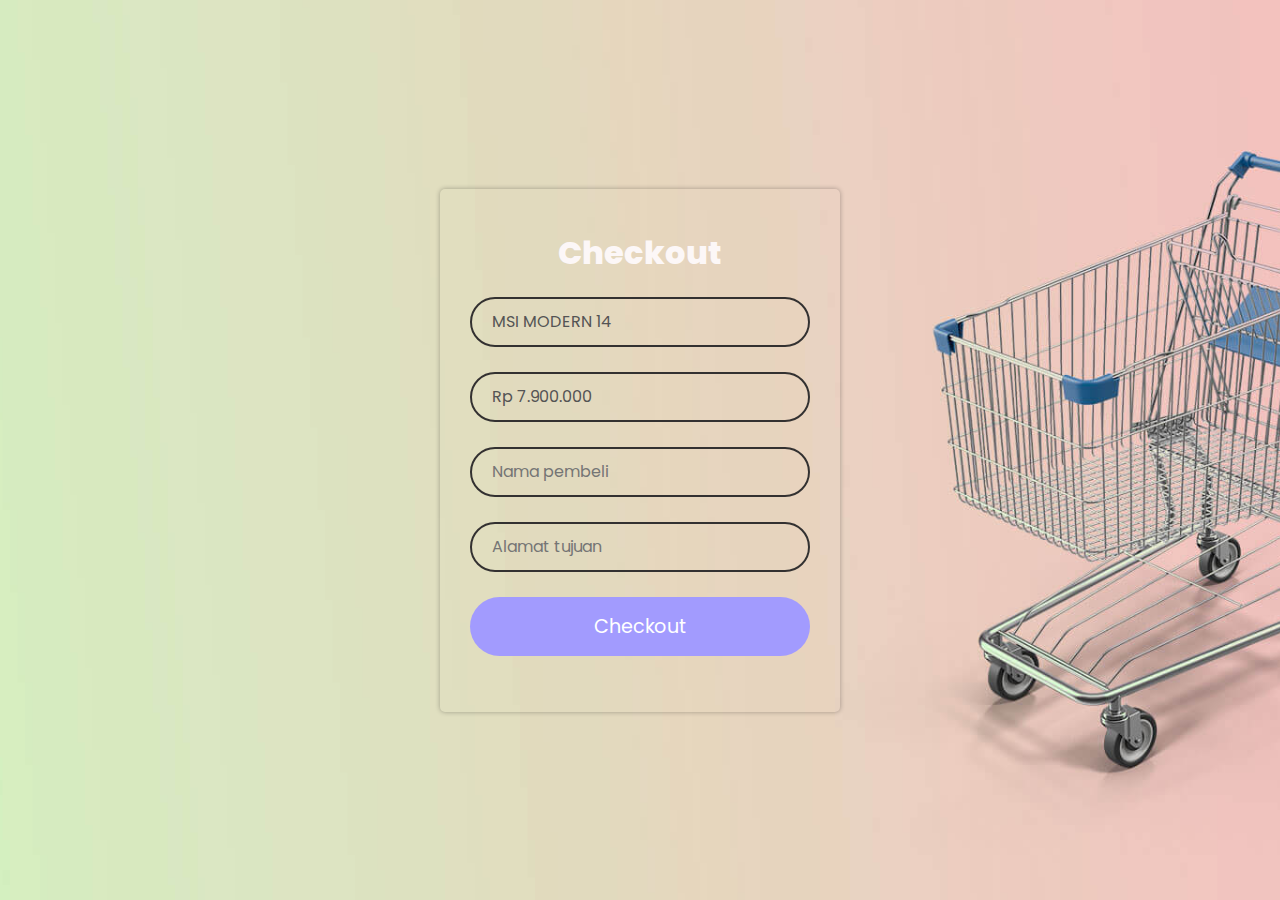
<file: checkout/msiwork.html>
<!DOCTYPE html>
<html>
<head>
    <meta charset="utf-8">
    <meta name="viewport" content="width=device-width, initial-scale=1.0">
 
    <link rel="stylesheet" href="https://stackpath.bootstrapcdn.com/font-awesome/4.7.0/css/font-awesome.min.css">
 
   
    <link rel="stylesheet" type="text/css" href="../checkout.css">
  
    <title>Checkout</title>
</head>
<body>
   
    <div class="container" style="background: transparent;">
        <form action="" method="POST" class="login-email">
            <p class="login-text" style="font-size: 2rem; font-weight: 800;">Checkout</p>
            <div class="input-group">
              <input type="text" id="barang" disabled placeholder="barang" name="barang" value="MSI MODERN 14" required>
          </div>
            <div class="input-group">
                <input type="text" id="harga" disabled placeholder="" name="harga" value="Rp 7.900.000" required>
            </div>
            <div class="input-group">
              <input type="text" id="nama"  placeholder="Nama pembeli" name="nama" value="" required>
          </div>
          <div class="input-group">
            <input type="text" id="alamat"  placeholder="Alamat tujuan" name="alamat" value="" required>
        </div>
            <div class="input-group">
                <button onclick="kirimWhatsApp()" name="submit" class="btn">Checkout</button>
            </div>
           
        </form>
    </div>
  

  <script src="../script.js"></script>
</body>
</html>
</file>
<file: css/style.css>
*{
    border: 0;
    padding: 0;
}
.penguin-logo{
    width: 200px;
}
.head-section{
    background-size: cover;
}
.penguin-navbar{
    background-color: 0;
}
h1{
    font-family: 'Bebas Neue', cursive;
}
#text-style{
    color: rgba(250, 190, 76, 1);
    font-size: 80px;
}
.text-style2{
    font-size: 80px;
}
.penguin-catagory, .text-style2{
    color: rgba(54, 57, 88, 1);
}
.penguin-card-img{
    padding: 5%;
    background-color: rgba(241, 241, 241, 1);
    margin: 4% auto; 
}
.penguin-info{
    display: block;
    margin-left: auto;
    margin-right: auto;
    margin-top: 10%;
}
.penguin-card-border, .penguin-card-img{
    border-radius: 1em;
}
.price-text-style{
    color: rgba(250, 190, 76, 1);
    font-weight: bold;
}
.penguin-card-footer, .penguin-card-border{
    background-color: white;
    border: 0;
}
.penguin-btn{
    background-color: rgba(164, 188, 70, 1);
    color: white;
}
 .footer{
    background-color: cadetblue;
    }
</file>
<file: checkout.css>
@import url('https://fonts.googleapis.com/css2?family=Poppins:ital,wght@0,100;0,200;0,300;0,400;0,500;0,600;0,700;0,800;0,900;1,100;1,200;1,300;1,400;1,500;1,600;1,700;1,800;1,900&display=swap');
 
* {
    margin: 0;
    padding: 0;
    box-sizing: border-box;
    font-family: 'Poppins', sans-serif;
}
 
body {
    width: 100%;
    min-height: 100vh;
   background-image: url(Images/gambar.jpg);
    background-position: center;
    background-size: cover;
    display: flex;
    justify-content: center;
    align-items: center;
}
 
.container {
    background: transparent;
    width: 400px;
    min-height: 400px;
    background: #FFF;
    border-radius: 5px;
    box-shadow: 0 0 5px rgba(0,0,0,.3);
    padding: 40px 30px;
}
 
.container .login-text {
    color: #fcf7f7;
    font-weight: 500;
    font-size: 1.1rem;
    text-align: center;
    margin-bottom: 20px;
    display: block;
    text-transform: capitalize;
}
 
.container .login-email .input-group {
    width: 100%;
    height: 50px;
    margin-bottom: 25px;
}
 
.container .login-email .input-group input {
    width: 100%;
    height: 100%;
    border: 2px solid #333131;
    padding: 15px 20px;
    font-size: 1rem;
    border-radius: 30px;
    background: transparent;
    outline: none;
    transition: .3s;
}
 
.container .login-email .input-group input:focus, .container .login-email .input-group input:valid {
    border-color: #a29bfe;
}
 
.container .login-email .input-group .btn {
    display: block;
    width: 100%;
    padding: 15px 20px;
    text-align: center;
    border: none;
    background: #a29bfe;;
    outline: none;
    border-radius: 30px;
    font-size: 1.2rem;
    color: #FFF;
    cursor: pointer;
    transition: .3s;
}
 
.container .login-email .input-group .btn:hover {
    transform: translateY(-5px);
    background: #6c5ce7;
}
 
.login-register-text {
    color: #111;
    font-weight: 600;
}
 
.login-register-text a {
    text-decoration: none;
    color: #f5f5f8;
}
 
.container-logout {
    width: 500px;
    min-height: 200px;
    background: #FFF;
    border-radius: 5px;
    box-shadow: 0 0 5px rgb(240, 238, 238);
    padding: 40px 30px;
}
 
.container-logout .login-email .input-group .btn {
    display: block;
    width: 100%;
    padding: 15px 20px;
    text-align: center;
    border: none;
    background: #2215d8;
    outline: none;
    border-radius: 30px;
    font-size: 1.2rem;
    color: #FFF;
    cursor: pointer;
    transition: .3s;
    margin-top: 20px;
}
 
.container-logout .login-email .input-group .btn:hover {
    transform: translateY(-5px);
    background: #6c5ce7;
}
 
@media (max-width: 430px) {
    .container {
        width: 300px;
    }
}
</file>
